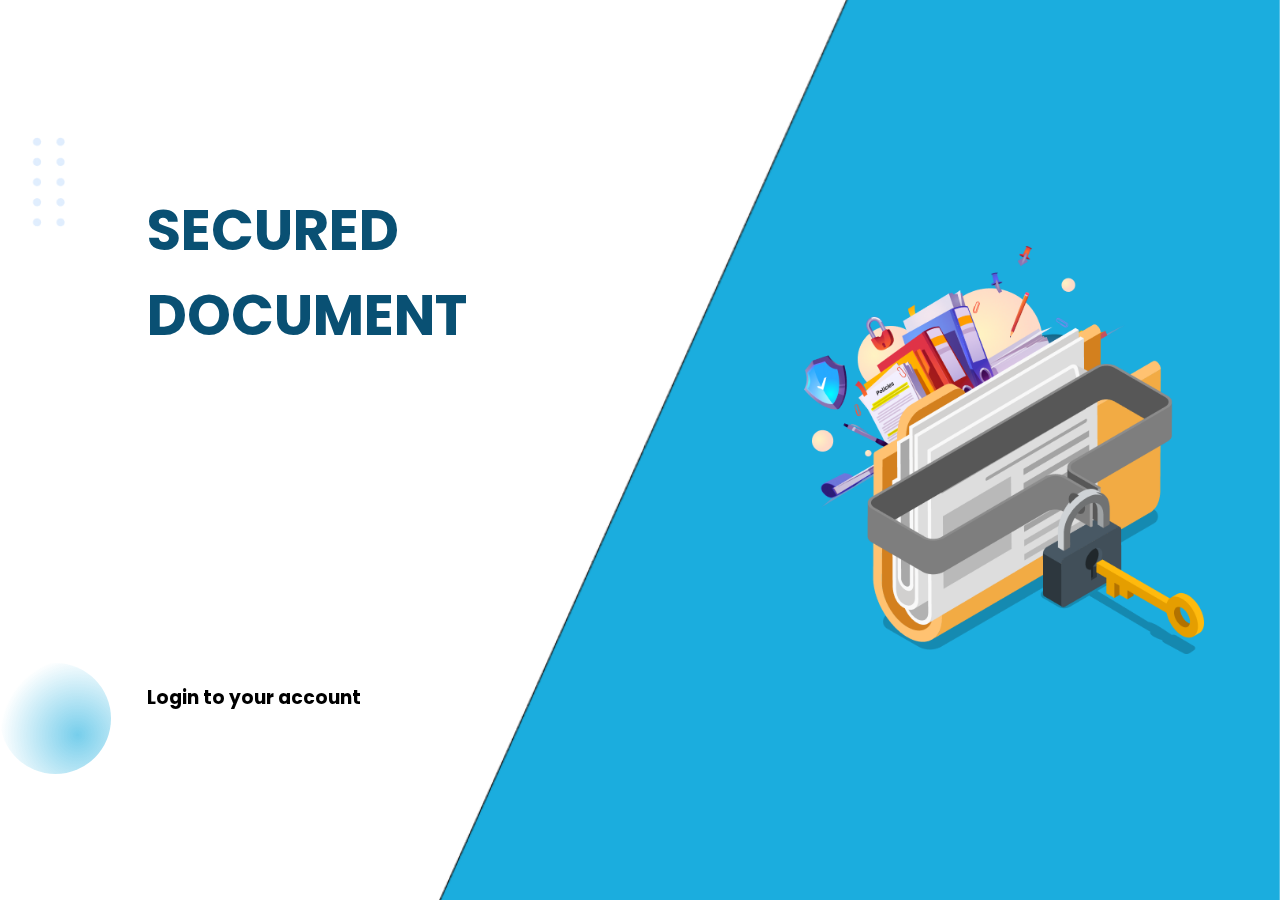
<file: Responsive Login Form/index.html>
<!DOCTYPE html>
<html lang="en">

<head>
  <meta charset="UTF-8">
  <meta http-equiv="X-UA-Compatible" content="IE=edge">
  <meta name="viewport" content="width=
  , initial-scale=1.0">
  <title>Responsive Login Form</title>
  <link href="https://fonts.googleapis.com/css?family=Poppins:600&display=swap" rel="stylesheet">
  <link href="./style.css" rel="stylesheet" type="text/css">
</head>

<body>
  <img src="./img/Landing_Page.png" class="landing">
  <img src="./img/Dots.png" class="dots">
  <div class="left-circle"></div>
  <div class="container">
    <div class="left-container">
      <h1 class="h1-title">SECURED DOCUMENT</h1>
      <div class="login-form-container">
        <h3 class="login-form-title">Login to your account</h3>
        <form class="login-form"></form>
      </div>
    </div>
    <div class="right-container">
      <img src="./img/login_page_logo.png">
    </div>
  </div>
</body>

</html>
</file>
<file: Responsive Login Form/style.css>
* {
  padding: 0;
  margin: 0;
  box-sizing: border-box;
}

body {
  font-family: 'Poppins', sans-serif;
  overflow: hidden;
}

.landing {
  height: 100%;
  position: fixed;
  right: 0;
  bottom: 0;
  z-index: -100;
}

.dots {
  position: fixed;
  top: 136.91px;
  left: 23.31px;
  z-index: -100;
  width: 41.25px;
  height: 90.27px;
}

.left-circle {
  position: absolute;
  width: 111px;
  height: 111px;
  left: 0px;
  top: 663px;
  border-radius: 50%;
  background: radial-gradient(70% 70% at 70% 64.8%, rgba(27, 173, 222, 0.6) 0%, rgba(255, 255, 255, 0.5) 100%)
    /* warning: gradient uses a rotation that is not supported by CSS 和 may not behave as expected */
  ;
}

.container {
  width: 100vw;
  height: 100vh;
  display: grid;
  grid-template-columns: repeat(2, 1fr);
  grid-gap: 7rem;
  padding: 0 2rem;
}

.left-container {
  display: flex;
  justify-content: space-around;
  flex-direction: column;
  margin-left: 9vw;
}

.h1-title {
  width: 500px;
  height: 119.68px;
  color: #095073;
  text-transform: uppercase;
  font-size: 3.5rem;
}

form {
  width: 360px;
}

.right-container {
  display: flex;
  justify-content: center;
  align-items: center;
}

.right-container>img {
  width: 400px;
}
</file>
